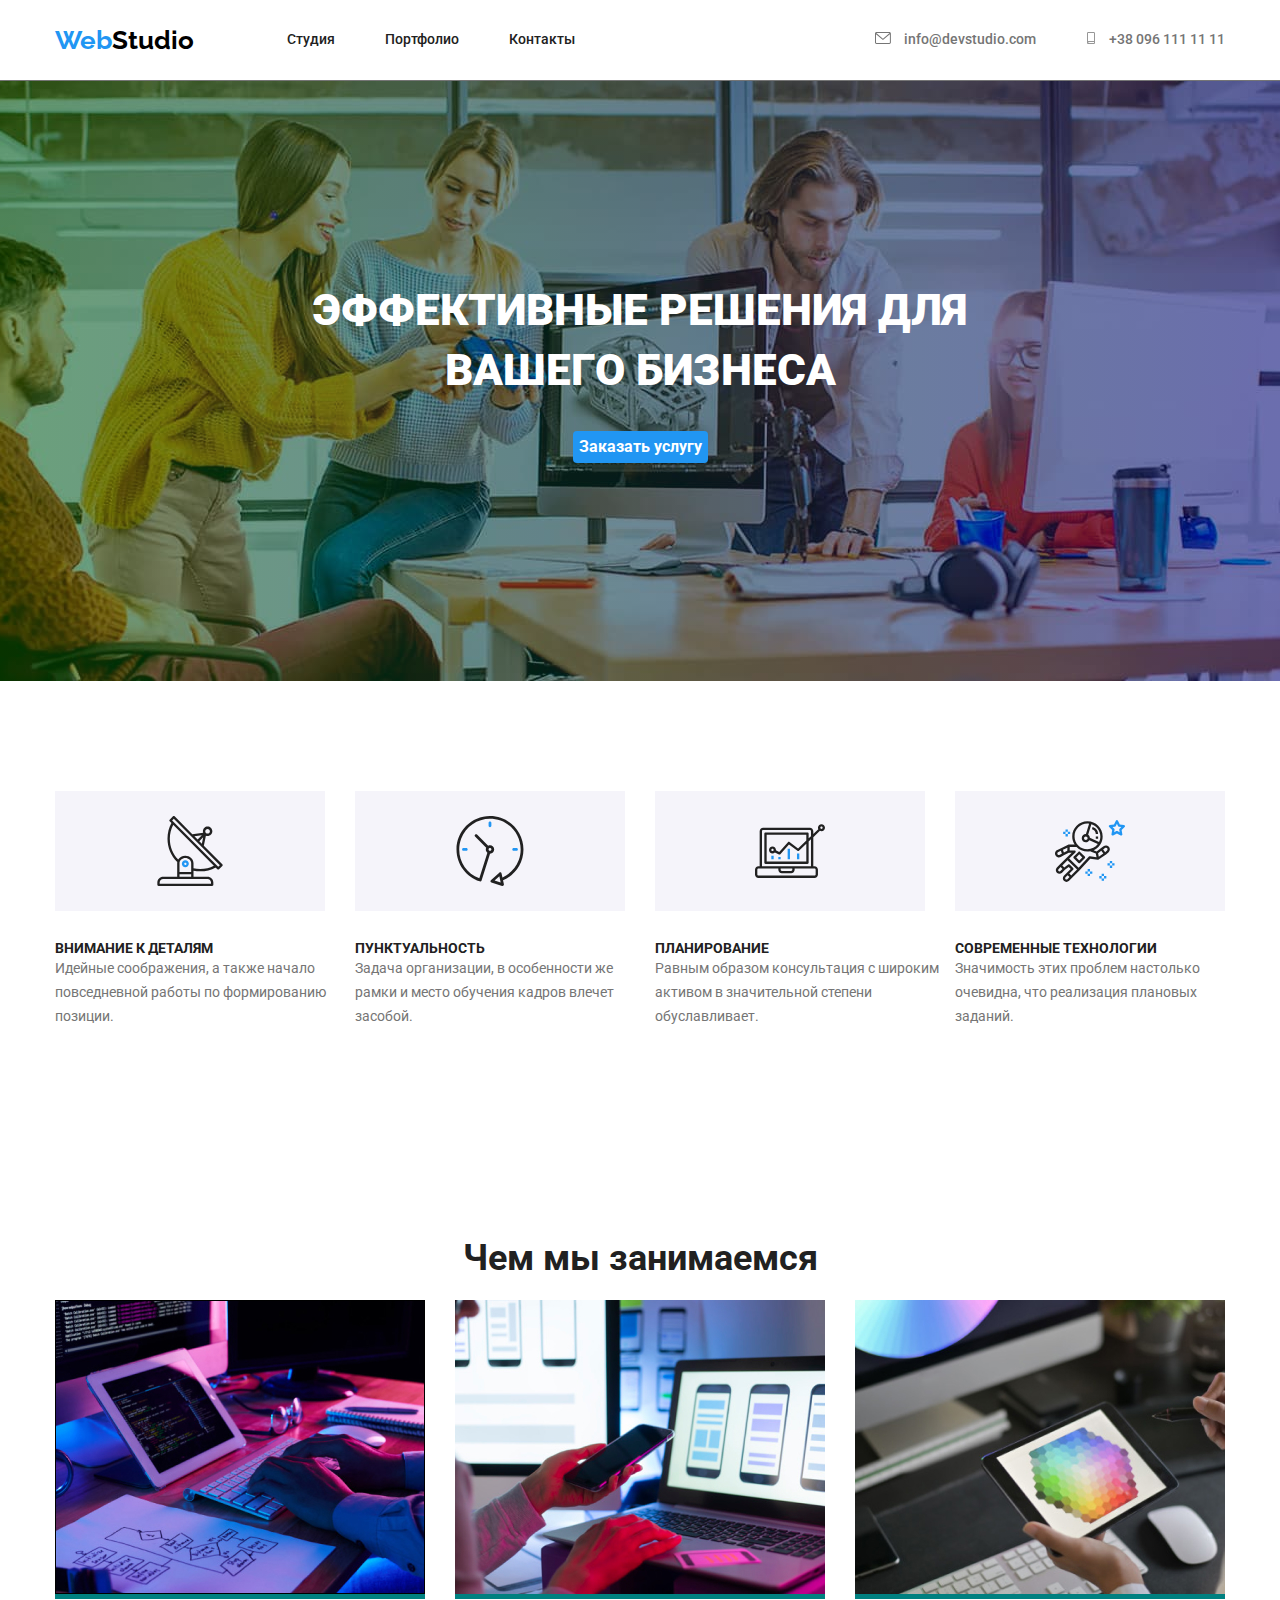
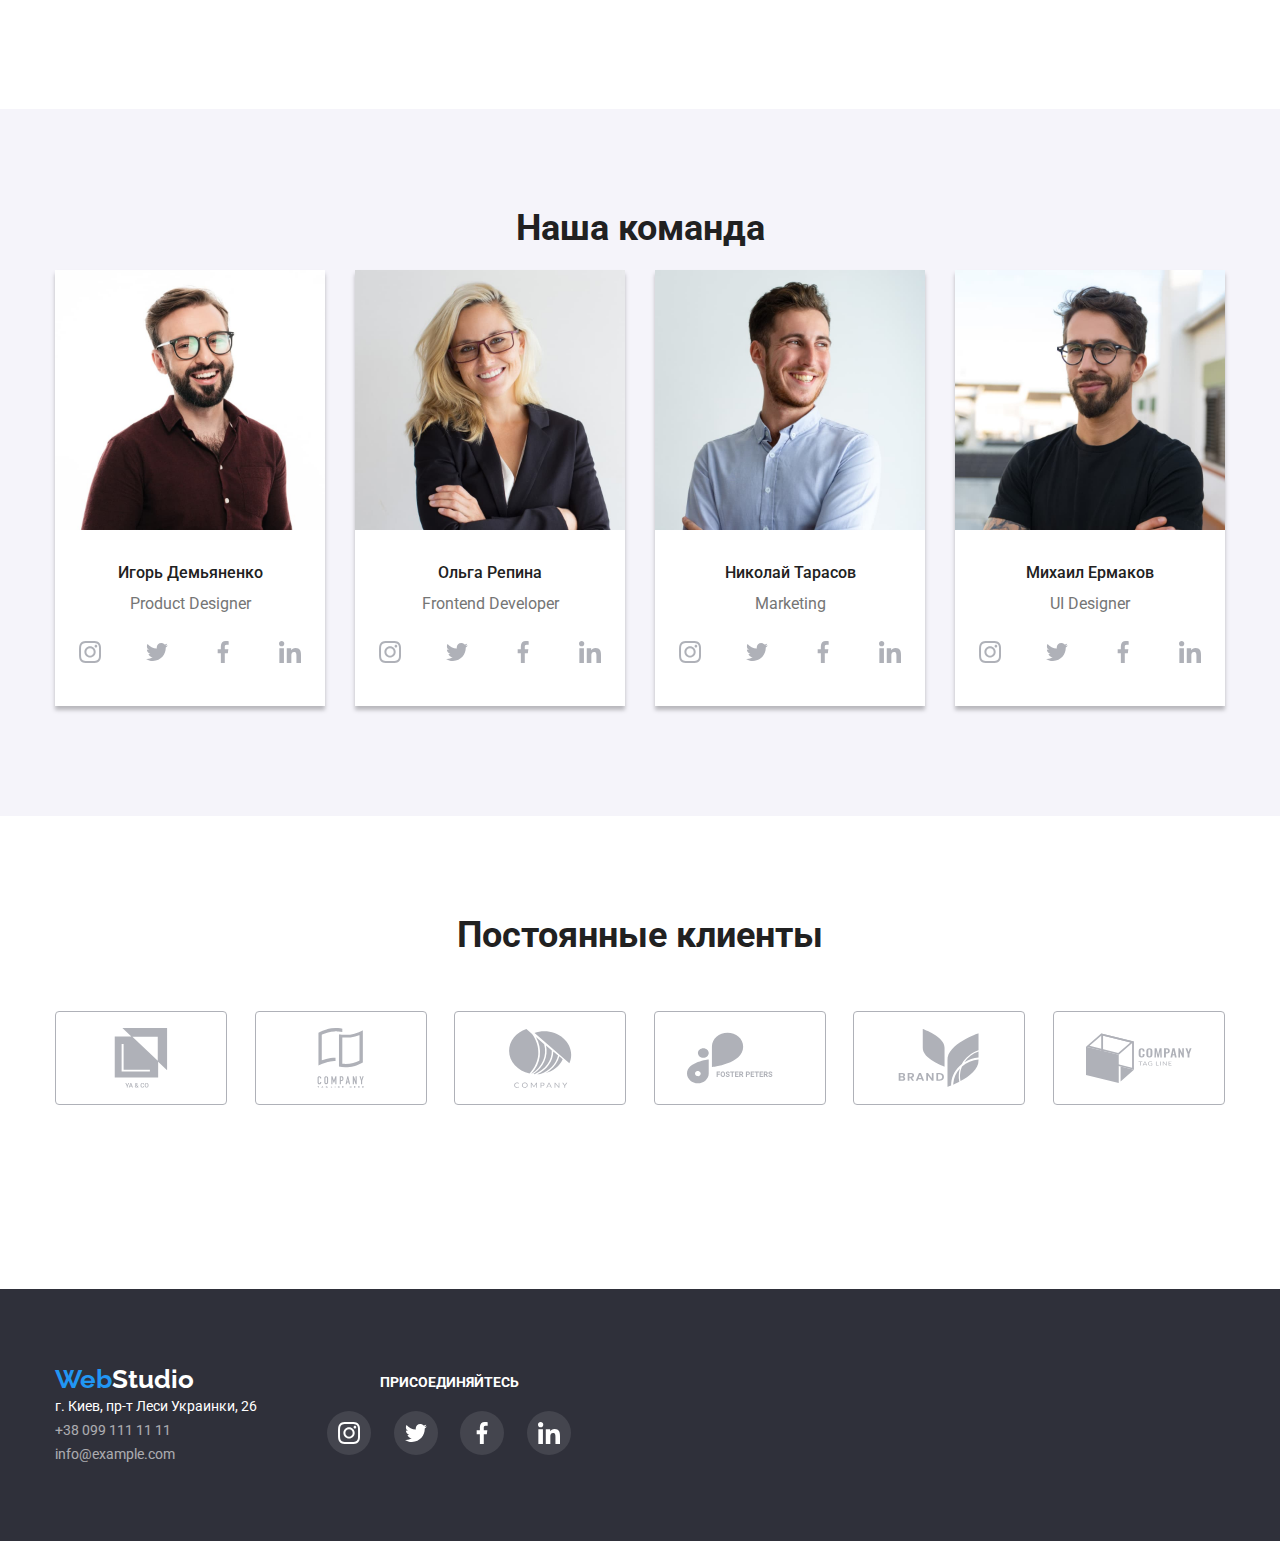
<file: go-it-practice-hometask#4.1 - sprite/index.html>
<!DOCTYPE html>
<html lang="ru">

<head>
    <meta charset="UTF-8">
    <meta http-equiv="X-UA-Compatible" content="IE=edge">
    <meta name="viewport" content="width=device-width, initial-scale=1.0">
    <title>WebStudio-website</title>
    <link rel="preconnect" href="https://fonts.googleapis.com">
    <link rel="preconnect" href="https://fonts.gstatic.com" crossorigin>
    <link
        href="https://fonts.googleapis.com/css2?family=Raleway:wght@700&family=Roboto:wght@400;500;700;900&display=swap"
        rel="stylesheet">
    <link rel="stylesheet"
        href="https://cdnjs.cloudflare.com/ajax/libs/modern-normalize/1.1.0/modern-normalize.min.css">
    <link rel="stylesheet" href="./css/styles.css">
</head>

<body>

    <header class="page-header">
        <nav class="container main-nav">
            <a href="./index.html" class="logo"><span class="accent">Web</span>Studio</a>
            <ul class="site-nav list">
                <li class="item"><a href="index.html" class="link">Студия</a></li>
                <li class="item"><a href="portfolio.html" class="link">Портфолио</a></li>
                <li class="item"><a href="#" class="link">Контакты</a></li>
            </ul>

            <ul class="contact-nav list">
                <li class="item"><a href="#" class="link">
                    <svg class="mail-icon">
                        <use href="./images/symbol-defs.svg#envelope"></use>
                    </svg>
                        info@devstudio.com</a></li>
                <li class="item"><a href="#" class="link">
                    <svg class="phone-icon">
                        <use href="./images/symbol-defs.svg#smartphone"></use>
                    </svg>
                        +38 096 111 11 11</a></li>
            </ul>

        </nav>
    </header>

    <main>
        <section class="hero">
            <div class="title-button">
                <h1 class="hero-title">Эффективные решения для вашего бизнеса</h1>
                <button type="submit" class="hero-button">Заказать услугу</button>
            </div>
        </section>

        <!-- about us-->
        <section class="section">
            <div class="container">
                <ul class="about-list">
                    <li class="item">
                        <div class="icon-box">
                            <svg class="icon icon-antenna">
                                <use href="./images/symbol-defs.svg#antenna"></use>
                            </svg>
                        </div>
                        <h2 class="section-title heading">Внимание к деталям</h2>
                        <p class="description">Идейные соображения, а также начало повседневной работы по формированию
                            позиции.</p>
                    </li>

                    <li class="item">
                        <div class="icon-box">
                            <svg class="icon icon-clock">
                                <use href="./images/symbol-defs.svg#clock"></use>
                            </svg>
                        </div>
                        <h2 class="section-title heading">Пунктуальность</h2>
                        <p class="description">Задача организации, в особенности же рамки и место обучения кадров влечет
                            засобой.</p>
                    </li>
                    <li class="item">
                        <div class="icon-box">
                            <svg class="icon icon-diagram">
                                <use href="./images/symbol-defs.svg#diagram"></use>
                            </svg>
                        </div>
                        <h2 class="section-title heading">Планирование</h2>
                        <p class="description">Равным образом консультация с широким активом в значительной степени
                            обуславливает.</p>
                    </li>
                    <li class="item">
                        <div class="icon-box">
                            <svg class="icon icon-astronaut">
                                <use href="./images/symbol-defs.svg#astronaut"></use>
                            </svg>
                        </div>
                        <h2 class="section-title heading">Современные технологии</h2>
                        <p class="description">Значимость этих проблем настолько очевидна, что реализация плановых
                            заданий.
                        </p>
                    </li>
                </ul>
            </div>
        </section>

        <!--activity photo-->
        <section class="section">
            <div class="container">
                <h2 class="section-title activity">Чем мы занимаемся</h2>
                <ul class="activity-list">
                    <li class="item">
                        <img src="./images/box1.jpg" alt="desktop" width="370">
                    </li>
                    <li class="item">
                        <img src="./images/box2.jpg" alt="smartphone" width="370">
                    </li>
                    <li class="item">
                        <img src="./images/box3.jpg" alt="tablet" width="370">
                    </li>
                </ul>
            </div>
        </section>

        <!--our team-->
        <!-- social media buttons svg -->

        <section class="section team-box">
            <div class="container">
                <h2 class="section-title team">Наша команда</h2>
                <ul class="team-list">
                    <li class="item">
                        <img src="./images/product-designer.jpg" alt="дизайнер-продукта-мужчина" width="270">
                        <p class="member-name">Игорь Демьяненко</p>
                        <p class="job-title">Product Designer</p>
                        <ul class="social-media-block">
                            <li><a href="" class="smb-link">
                                    <svg class="link-icon">
                                        <use href="./images/symbol-defs.svg#instagram"></use>
                                    </svg>
                                </a></li>
                            <li><a href="" class="smb-link">
                                    <svg class="link-icon">
                                        <use href="./images/symbol-defs.svg#twitter"></use>
                                    </svg>
                                </a></li>
                            <li><a href="" class="smb-link">
                                    <svg class="link-icon">
                                        <use href="./images/symbol-defs.svg#facebook"></use>
                                    </svg>
                                </a></li>
                            <li><a href="" class="smb-link">
                                    <svg class="link-icon">
                                        <use href="./images/symbol-defs.svg#linkedin"></use>
                                    </svg>
                                </a></li>
                        </ul>
                    </li>
                    <li class="item">
                        <img src="./images/frontend-developer.jpg" alt="фронтэнд-разработчик-женщина" width="270">
                        <p class="member-name">Ольга Репина</p>
                        <p class="job-title">Frontend Developer</p>
                        <ul class="social-media-block">
                            <li><a href="" class="smb-link">
                                    <svg class="link-icon">
                                        <use href="./images/symbol-defs.svg#instagram"></use>
                                    </svg>
                                </a></li>
                            <li><a href="" class="smb-link">
                                    <svg class="link-icon">
                                        <use href="./images/symbol-defs.svg#twitter"></use>
                                    </svg>
                                </a></li>
                            <li><a href="" class="smb-link">
                                    <svg class="link-icon">
                                        <use href="./images/symbol-defs.svg#facebook"></use>
                                    </svg>
                                </a></li>
                            <li><a href="" class="smb-link">
                                    <svg class="link-icon">
                                        <use href="./images/symbol-defs.svg#linkedin"></use>
                                    </svg>
                                </a></li>
                        </ul>
                    </li>
                    <li class="item">
                        <img src="./images/marketing.jpg" alt="маркетинг-мужчина" width="270">
                        <p class="member-name">Николай Тарасов</p>
                        <p class="job-title">Marketing</p>
                        <ul class="social-media-block">
                            <li><a href="" class="smb-link">
                                    <svg class="link-icon">
                                        <use href="./images/symbol-defs.svg#instagram"></use>
                                    </svg>
                                </a></li>
                            <li><a href="" class="smb-link">
                                    <svg class="link-icon">
                                        <use href="./images/symbol-defs.svg#twitter"></use>
                                    </svg>
                                </a></li>
                            <li><a href="" class="smb-link">
                                    <svg class="link-icon">
                                        <use href="./images/symbol-defs.svg#facebook"></use>
                                    </svg>
                                </a></li>
                            <li><a href="" class="smb-link">
                                    <svg class="link-icon">
                                        <use href="./images/symbol-defs.svg#linkedin"></use>
                                    </svg>
                                </a></li>
                        </ul>
                    </li>
                    <li class="item">
                        <img src="./images/ui-designer.jpg" alt="ю-ай-дизайнер-мужчина" width="270">
                        <p class="member-name">Михаил Ермаков</p>
                        <p class="job-title">UI Designer</p>
                        <ul class="social-media-block">
                            <li><a href="" class="smb-link">
                                    <svg class="link-icon">
                                        <use href="./images/symbol-defs.svg#instagram"></use>
                                    </svg>
                                </a></li>
                            <li><a href="" class="smb-link">
                                    <svg class="link-icon">
                                        <use href="./images/symbol-defs.svg#twitter"></use>
                                    </svg>
                                </a></li>
                            <li><a href="" class="smb-link">
                                    <svg class="link-icon">
                                        <use href="./images/symbol-defs.svg#facebook"></use>
                                    </svg>
                                </a></li>
                            <li><a href="" class="smb-link">
                                    <svg class="link-icon">
                                        <use href="./images/symbol-defs.svg#linkedin"></use>
                                    </svg>
                                </a></li>
                        </ul>
                    </li>
                </ul>
            </div>
        </section>

        <!-- constant clients links -->
        <section class="section constant-clients">
            <div class="container">
                <h2 class="section-title clients">Постоянные клиенты</h2>
                <ul class="constant-clients-block">
                    <li><a href="" class="ccb-link">
                            <svg class="clients-icon">
                                <use href="./images/symbol-defs.svg#client-logo-1"></use>
                            </svg>
                        </a></li>
                    <li><a href="" class="ccb-link">
                            <svg class="clients-icon">
                                <use href="./images/symbol-defs.svg#client-logo-2"></use>
                            </svg>
                        </a></li>
                    <li><a href="" class="ccb-link">
                            <svg class="clients-icon">
                                <use href="./images/symbol-defs.svg#client-logo-3"></use>
                            </svg>
                        </a></li>
                    <li><a href="" class="ccb-link">
                            <svg class="clients-icon">
                                <use href="./images/symbol-defs.svg#client-logo-4"></use>
                            </svg>
                        </a></li>
                    <li><a href="" class="ccb-link">
                            <svg class="clients-icon">
                                <use href="./images/symbol-defs.svg#client-logo-5"></use>
                            </svg>
                        </a></li>
                    <li><a href="" class="ccb-link">
                            <svg class="clients-icon">
                                <use href="./images/symbol-defs.svg#client-logo-6"></use>
                            </svg>
                        </a></li>
                </ul>
                </li>
    </main>

    <footer class="page-footer">
        <div class="footer-container">
            <div class="address-info">
                <a href="#" class="footer-logo"><span class="accent">Web</span>Studio</a>
                <address class="footer-address">
                    г. Киев, пр-т Леси Украинки, 26<br>
                    <a href="+380991111111" class="footer-telephone">
                        +38 099 111 11 11</a><br>
                    <a href="mailto:info@example.com" class="footer-mail">info@example.com</a>
                </address>
            </div>
            <div class="footer-social-media-block">
                <p class="join-title">Присоединяйтесь</p>
                <ul class="f-social-media-block">
                    <li><a href="" class="f-smb-link">
                            <svg class="f-link-icon">
                                <use href="./images/symbol-defs.svg#instagram"></use>
                            </svg>
                        </a></li>
                    <li><a href="" class="f-smb-link">
                            <svg class="f-link-icon">
                                <use href="./images/symbol-defs.svg#twitter"></use>
                            </svg>
                        </a></li>
                    <li><a href="" class="f-smb-link">
                            <svg class="f-link-icon">
                                <use href="./images/symbol-defs.svg#facebook"></use>
                            </svg>
                        </a></li>
                    <li><a href="" class="f-smb-link">
                            <svg class="f-link-icon">
                                <use href="./images/symbol-defs.svg#linkedin"></use>
                            </svg>
                        </a></li>
                </ul>
            </div>
        </div>
    </footer>


</body>

</html>
</file>
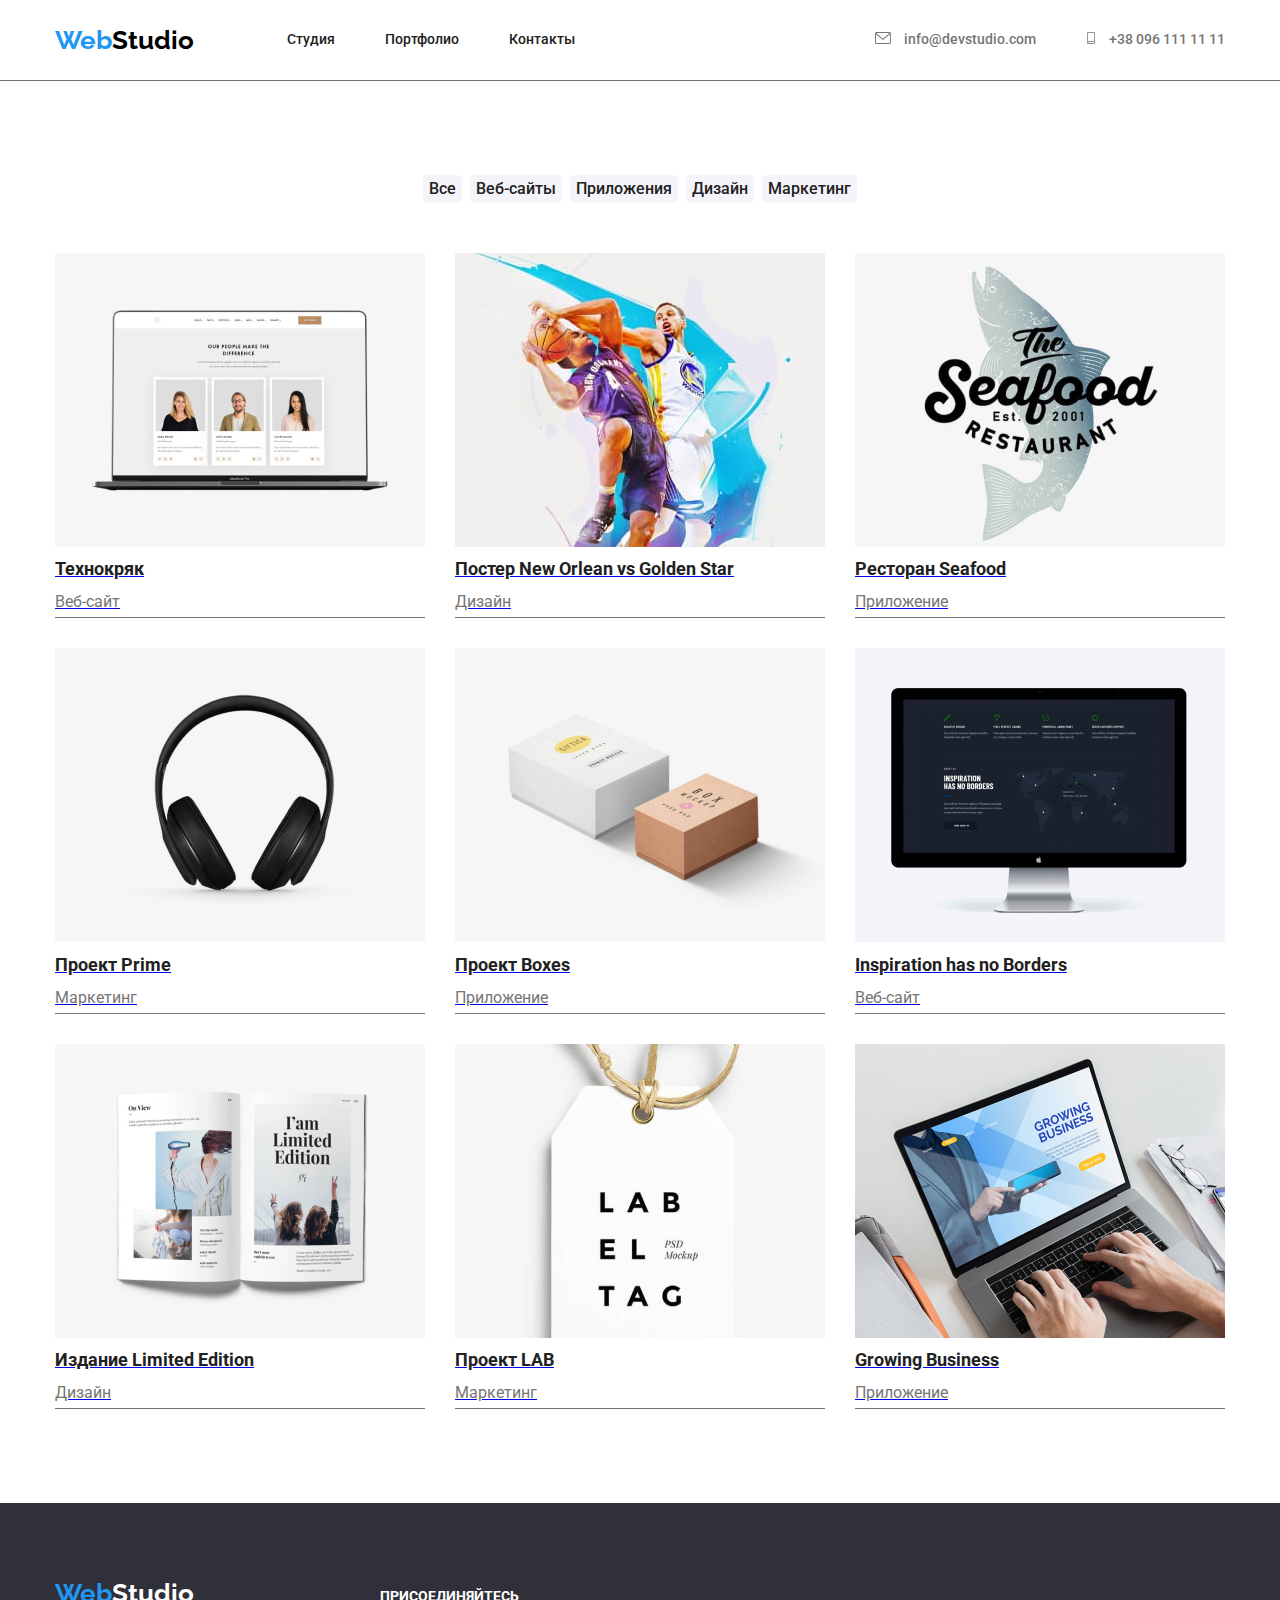
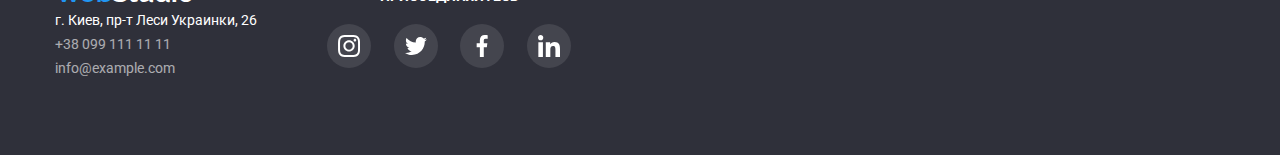
<file: go-it-practice-hometask#4.1 - sprite/portfolio.html>
<!DOCTYPE html>
<html lang="ru">

<head>
    <meta charset="UTF-8">
    <meta http-equiv="X-UA-Compatible" content="IE=edge">
    <meta name="viewport" content="width=device-width, initial-scale=1.0">
    <title>WebStudio-website</title>
    <link rel="preconnect" href="https://fonts.googleapis.com">
    <link rel="preconnect" href="https://fonts.gstatic.com" crossorigin>
    <link
        href="https://fonts.googleapis.com/css2?family=Raleway:wght@700&family=Roboto:wght@400;500;700;900&display=swap"
        rel="stylesheet">
    <link rel="stylesheet"
        href="https://cdnjs.cloudflare.com/ajax/libs/modern-normalize/1.1.0/modern-normalize.min.css">
    <link rel="stylesheet" href="./css/styles.css">
</head>

<body>

    <header class="page-header">
        <nav class="container main-nav">
            <a href="./index.html" class="logo"><span class="accent">Web</span>Studio</a>
            <ul class="site-nav list">
                <li class="item"><a href="index.html" class="link">Студия</a></li>
                <li class="item"><a href="portfolio.html" class="link">Портфолио</a></li>
                <li class="item"><a href="#" class="link">Контакты</a></li>
            </ul>

            <ul class="contact-nav list">
                <li class="item"><a href="#" class="link">
                    <svg class="mail-icon">
                        <use href="./images/symbol-defs.svg#envelope"></use>
                    </svg>
                        info@devstudio.com</a></li>
                <li class="item"><a href="#" class="link">
                    <svg class="phone-icon">
                        <use href="./images/symbol-defs.svg#smartphone"></use>
                    </svg>
                        +38 096 111 11 11</a></li>
            </ul>

        </nav>
    </header>

    <!-- Portfolio page -->
    <!-- Our proposals -->
    <main class="portfolio-page">
        <section class="variants">
            <div class="container">
                <ul class="variants-list">
                    <li class="item">
                        <button type="button" class="button">Все</button>
                    </li>
                    <li class="item">
                        <button type="button" class="button">Веб-сайты</button>
                    </li>
                    <li class="item">
                        <button type="button" class="button">Приложения</button>
                    </li>
                    <li class="item">
                        <button type="button" class="button">Дизайн</button>
                    </li>
                    <li class="item">
                        <button type="button" class="button">Маркетинг</button>
                    </li>
                </ul>
            </div>
        </section>

        <!-- Our projects -->
        <section class="projects">
            <div class="container">
                <ul class="project-list">
                    <li class="item">
                        <div class="project-list-border">
                            <a class="picture-link" href="../html-link.htm"><img src="./images/1-techno.jpg"
                                    alt="Ноутбук с профилями" width="370" height="294">
                                <h1 class="company-title">Технокряк</h1>
                                <p class="project-title">Веб-сайт</p>
                            </a>
                        </div>
                    </li>
                    <li class="item">
                        <div class="project-list-border">
                            <a class="picture-link" href="../html-link.htm"><img src="./images/2-poster.jpg"
                                    alt="Постер с баскетболистами" width="370" height="294">
                                <h1 class="company-title">Постер New Orlean vs Golden Star</h1>
                                <p class="project-title">Дизайн</p>
                            </a>
                        </div>
                    </li>
                    <li class="item">
                        <div class="project-list-border">
                            <a class="picture-link" href="../html-link.htm"><img src="./images/3-seafood.jpg"
                                    alt="Ресторан морепродукты" width="370" height="294">
                                <h1 class="company-title">Ресторан Seafood</h1>
                                <p class="project-title">Приложение</p>
                            </a>
                        </div>
                    </li>
                    <li class="item">
                        <div class="project-list-border">
                            <a class="picture-link" href="../html-link.htm"><img src="./images/4-prime.jpg"
                                    alt="Беспроводные наушники" width="370" height="294">
                                <h1 class="company-title">Проект Prime</h1>
                                <p class="project-title">Маркетинг</p>
                            </a>
                        </div>
                    </li>
                    <li class="item">
                        <div class="project-list-border">
                            <a class="picture-link" href="../html-link.htm"><img src="./images/5-boxes.jpg"
                                    alt="Картонные коробки" width="370" height="294">
                                <h1 class="company-title">Проект Boxes</h1>
                                <p class="project-title">Приложение</p>
                            </a>
                        </div>
                    </li>
                    <li class="item">
                        <div class="project-list-border">
                            <a class="picture-link" href="../html-link.htm"><img src="./images/6-inspiration.jpg"
                                    alt="Монитор компьютера" width="370" height="294">
                                <h1 class="company-title">Inspiration has no Borders</h1>
                                <p class="project-title">Веб-сайт</p>
                            </a>
                        </div>
                    </li>
                    <li class="item">
                        <div class="project-list-border">
                            <a class="picture-link" href="../html-link.htm"><img src="./images/7-limited-edition.jpg"
                                    alt="Книга издательства" width="370" height="294">
                                <h1 class="company-title">Издание Limited Edition</h1>
                                <p class="project-title">Дизайн</p>
                            </a>
                        </div>
                    </li>
                    <li class="item">
                        <div class="project-list-border">
                            <a class="picture-link" href="../html-link.htm"><img src="./images/8-lab.jpg" alt="Этикетка"
                                    width="370" height="294">
                                <h1 class="company-title">Проект LAB</h1>
                                <p class="project-title">Маркетинг</p>
                            </a>
                        </div>
                    </li>
                    <li class="item">
                        <div class="project-list-border">
                            <a class="picture-link" href="../html-link.htm"><img src="./images/9-growing.jpg"
                                    alt="Печатающий на ноутбуке" width="370" height="294">
                                <h1 class="company-title">Growing Business</h1>
                                <p class="project-title">Приложение</p>
                            </a>
                        </div>
                    </li>
                </ul>
            </div>
        </section>
    </main>

    <footer class="page-footer">
        <div class="footer-container">
            <div class="address-info">
            <a href="#" class="footer-logo"><span class="accent">Web</span>Studio</a>
            <address class="footer-address">
                г. Киев, пр-т Леси Украинки, 26<br>
                <a href="+380991111111" class="footer-telephone">
                    +38 099 111 11 11</a><br>
                <a href="mailto:info@example.com" class="footer-mail">info@example.com</a>
            </address>
            </div>
            <div class="footer-social-media-block">
                <p class="join-title">Присоединяйтесь</p>
                <ul class="f-social-media-block">
                    <li><a href="" class="f-smb-link">
                            <svg class="f-link-icon">
                                <use href="./images/symbol-defs.svg#instagram"></use>
                            </svg>
                        </a></li>
                    <li><a href="" class="f-smb-link">
                            <svg class="f-link-icon">
                                <use href="./images/symbol-defs.svg#twitter"></use>
                            </svg>
                        </a></li>
                    <li><a href="" class="f-smb-link">
                            <svg class="f-link-icon">
                                <use href="./images/symbol-defs.svg#facebook"></use>
                            </svg>
                        </a></li>
                    <li><a href="" class="f-smb-link">
                            <svg class="f-link-icon">
                                <use href="./images/symbol-defs.svg#linkedin"></use>
                            </svg>
                        </a></li>
                </ul>
            </div>
        </div>
    </footer>

</body>

</html>
</file>
<file: go-it-practice-hometask#4.1 - sprite/css/styles.css>
:root {
    --primary-text-color: #757575;
    --title-text-color: #212121;
    --accent-color: #2196F3;
    --reverse-text-color: #FFFFFF;
    --hero-footer-background-color: #2F303A;
    --button-color: #F5F4FA;


    /* Fonts */
    /* font-family: 'Raleway', sans-serif; */
    /* font-family: 'Roboto', sans-serif; */
}

html {
    box-sizing: border-box;
}

*,
*::before,
*::after {
  box-sizing: inherit;
}

body {
    margin: 0;
    background-color: var(--reverse-text-color);
    color: var(--primary-text-color);

    font-family: 'Roboto', sans-serif;
}

.list {
    margin: 0;
    padding: 0;
    list-style: none;
}
/* Logo */

/* logo nav */

.logo {
    color: #000000;
    font-family: 'Raleway', sans-serif;
    font-weight: 700;
    font-size: 26px;
    line-height: 1.19;
    text-decoration: none;
}

.logo:hover,
.logo:focus {
    color: var(--accent-color);
}

.accent {
    color: var(--accent-color);
}


h1, h2, h3, h4, h5, h6, p {
    margin: 0;
}


/* site nav */
/* .link { */

.page-header {
    border-bottom: 1px solid var(--primary-text-color);
}

.main-nav {
    display: flex;
    align-items: center;
    /* justify-content: ; */
}

.site-nav {
    display: flex;
    margin-left: 93px;
}
/*.site-nav .item {
     outline: 2px solid red; */
    /* margin-right: 50px; 
} */

/* .site-nav .item:last-child { 
    margin-right: 0;
} */

/* .site-nav .item:not(:last-child) {
    margin-right: 50px;
} */

.site-nav .item +.item {
    margin-left: 50px;
}


.site-nav .link {
    display: block;
    padding-top: 32px;
    padding-bottom: 32px;

    color: var(--title-text-color);
    font-weight: 500;
    font-size: 14px;
    line-height: 1.14;
    text-decoration: none;
}

.site-nav .link.current {
    color: var(--accent-color);
}

/* Contact-nav */

.contact-nav {
    display: flex;
    margin-left: auto;
}

.contact-nav .item + .item {
    margin-left: 50px; 
}

/* .contact-nav .item:last-child { 
    margin-left: 0;
} */

/* .contact-nav li {
    outline: 2px solid red; */
    /* margin-right: 50px; 
} */


.contact-nav .link {
    display: block;
    padding-top: 32px;
    padding-bottom: 32px;

    color: var(--primary-text-color);
    font-weight: 500;
    font-size: 14px;
    line-height: 1.14;
    text-decoration: none;
}



/* .icon-envelope::before {
    display: inline-block;
    content: '';
    background-image: url(../images/envelope.svg);
    background-repeat: no-repeat;
    background-size: contain;
    width: 16px;
    height: 12px;
    margin-right: 10px;
    /* outline: 2px solid red; */
/* } */ 

/* .icon-smartphone::before {
    display: inline-block;
    content: '';
    background-image: url(../images/smartphone.svg);
    background-repeat: no-repeat;
    background-size: contain;
    background-position: center;
    width: 10px;
    height: 12px;
    margin-right: 10px;
    /* outline: 2px solid red; */
/* } */

.mail-icon {
    width: 16px;
    height: 12px;
    margin-right: 10px;
    fill: currentColor;
}

.phone-icon {
    width: 10px;
    height: 12px;
    margin-right: 10px;
    fill: currentColor;
}

.site-nav .link:hover,
.site-nav .link:focus {
    color: var(--accent-color);
}

.contact-nav .link:hover,
.contact-nav .link:focus {
    color: var(--accent-color);
    /* outline: 2px solid red; */
}

/* .mail-icon:hover, .phone-icon:hover {
    fill: var(--accent-color);
    
} */


/* hero */
.hero {
    max-width: 1600px;
    height: 600px;
    margin: 0 auto;
    background-color: var(--hero-footer-background-color);
    background-image: linear-gradient(
        to right, rgba(0, 255, 0, 0.2),
        rgba(0, 0, 255, 0.2)), url('../images/header-img.jpg');
    /* outline: 1px solid black; */
    background-repeat: no-repeat;
    background-size: cover;
    background-position: center;
    text-align: center;
}



    .hero-title {
    /* display: inline-block;
    width: 696px; */
    text-align: center;
    padding-top: 200px;
    color: var(--reverse-text-color);
    font-weight: 900;
    font-size: 44px;
    line-height: 1.36;
    text-transform: uppercase;
    /* outline: 2px solid red; */
    margin-bottom: 30px;
}


.hero-button {
    color: var(--reverse-text-color);
    background-color: var(--accent-color);
    font-weight: 700;
    font-size: 16px;
    line-height: 1.88;
    text-align: center;
    border: none;
    border-radius: 4px;
}

.hero-button:hover,
.hero-button:focus {
    color: var(--accent-color);
    background-color: var(--button-color);
}

.title-button {
    display: inline-block;
    box-sizing: content-box;
    width: 696px;
    height: 120px;
    /* outline: 1px solid violet; */
}
/* section */

.section-title {
    color: var(--title-text-color);
    font-weight: 700;
    font-size: 14px;
    line-height: 1.14;
}

/* about us */

.about-list {
    display: flex;
    justify-content: space-between;
    list-style: none;
}

/* .about-list .item {
    width: 270px;
    background-color: var(--button-color);
} */

.icon-box {
    display: flex;
    background-color: var(--button-color);
    width: 270px;
    height: 120px;
    align-items: center;
    margin-bottom: 30px;
    margin-right: 30px;
    /* outline: 1px solid violet; */
}

.icon {
    width: 70px;
    height: 70px;
    margin: 0 auto;
}

.icon:nth-child(3n) {
    margin-right: 0;
}

/* .about-list .item::before { */
    /* display: block; /*100% ширини* */
    /* content: ''; */
    /* width: 40px; */
    /* height: 120px;
    margin-bottom: 30px;
    background-color: var(--button-color); */
        /* background-size: contain; /if the icon is bigger in size than a container/ */
    /* background-repeat: no-repeat;
    background-position: center; */
    /* outline: 1px solid red; */
/* } */

/* variant nth-child without class
.list-item:nth-child(1)::before {
    background-image: url(../images/antenna\ 1.png);
} */

/* .icon {
    width: 70px;
    height: 70px;
} */

/* .icon-antenna::before {
    background-image: url('../images/antenna\ 1.png');
}

.icon-clock::before {
    background-image: url('../images/clock\ 1.png');
}

.icon-diagram::before {
    background-image: url('../images/diagram\ 1.png');
}

.icon-astronaut::before {
    background-image: url('../images/astronaut\ 1.png');
} */

.heading {
    text-transform: uppercase;
}

.description {
    color: var(--primary-text-color);
    font-weight: 400;
    font-size: 14px;
    line-height: 1.71;
}


/* activity photo */

.activity {
    color: var(--title-text-color);
    font-weight: 700;
    font-size: 36px;
    line-height: 1.43;
    text-align: center;
    /* outline: 1px solid red; */
}

.activity-list {
    list-style: none;
    display: flex;
    justify-content: space-between;
}

.activity-list .item {
    flex-wrap: wrap;
    background-color: teal;
    margin-right: 30px;
}

.activity-list .item:nth-child(3n) {
    margin-right: 0;
}

/* our team members */
.team-box {
    background-color: var(--button-color);
}

.team {
    color: var(--title-text-color);
    font-weight: 700;
    font-size: 36px;
    line-height: 1.43;
    text-align: center;
    /* outline: 1px solid red; */
}

.team-list {
    list-style: none;
    display: flex;
    justify-content: space-between;
}

.team-list .item {
    margin-right: 30px;
    background-color: var(--reverse-text-color);
    text-align: center;
    padding-bottom: 30px;
    box-shadow: 0px 4px 4px 0px rgba(0, 0, 0, 0.25);

}


/* Practice social media-icons
/* .team-list .item::after {
    display: block; /*100% ширини* */
    /* content: '';
    width: 206px;
    height: 44px;
    margin: 0 auto;  
    /* outline: 1px solid red; */
/* }  */


.member-name {
    color: var(--title-text-color);
    font-weight: 500;
    font-size: 16px;
    line-height: 1.18;
    padding-top: 30px;
    margin-bottom: 10px;
}

.job-title {
    color: var(--primary-text-color);
    font-weight: 400;
    font-size: 16px;
    line-height: 1.35;
    margin-bottom: 15px;
}

/* Our team Social media icons block */

.social-media-block {
    display: flex;
    justify-content: space-between;
    width: 244px;
    height: 46px;
    padding: 0;
    margin: 0 auto;
    /* outline: 1px solid green; */
    list-style: none;
}

.smb-link {
    display: flex;
    justify-content: center;
    align-items: center;
    width: 44px;
    height: 44px;
    /* outline: 1px dashed green; */
    border-radius: 50%;
    fill: rgba(175, 177, 184, 1); 
    }

.smb-link:hover {
    background-color: rgba(33, 150, 243, 1);
    fill: var(--reverse-text-color);
}

.link-icon {
    width: 22px;
    height: 22px;
    /* outline: 1px dashed green; */
}

/* .link-icon:hover {
    fill: var(--reverse-text-color);
} */


/* constant clients links*/


.clients {
    color: var(--title-text-color);
    font-weight: 700;
    font-size: 36px;
    line-height: 1.43;
    text-align: center;
    margin-bottom: 50px;
    /* outline: 1px solid red; */
}

.constant-clients-block {
    list-style: none;
    display: flex;
    justify-content: space-between;
    height: 184px;
    padding: 0;
    margin: 0 auto;
    /* outline: 1px dashed red; */
}

.ccb-link {
    display: flex;
    justify-content: center;
    align-items: center;
    width: 170px;
    height: 92px;
    fill: rgba(175, 177, 184, 1);
    border: 1px solid rgba(175, 177, 184, 1);
    border-radius: 4px;
}


.ccb-link:hover {
    fill: var(--accent-color);
    border: 1px solid var(--accent-color);
}



.clients-icon {
    width: 106px;
    height: 60px;
    color: rgba(175, 177, 184, 1);
}

.clients-icon:hover {
    width: 106px;
    height: 60px;
    color: rgba(175, 177, 184, 1);
}

/* page footer */

.page-footer {
    background-color: var(--hero-footer-background-color);
}

.footer-container {
    max-width: 1170px;
    height: 252px;
    padding: 0 15px;
    margin: 0 auto;
    box-sizing: content-box;
    display:flex;
    align-items: center;
}

.address-info {
    margin-right: 70px;
}


.footer-logo {
    color: var(--reverse-text-color);
    font-family: 'Raleway';
    font-weight: 700;
    font-size: 26px;
    line-height: 1.19;
    text-decoration: none;
}

.footer-logo:hover,
.footer-logo:focus {
    color: var(--accent-color);
}

.footer-address,
.footer-telephone,
.footer-mail {
    color: var(--reverse-text-color);
    font-weight: 400;
    font-size: 14px;
    line-height: 1.71;
    text-decoration: none;
    font-style: normal;
}

.footer-telephone,
.footer-mail {
    opacity: 60%;
}


/* footer social media block */

.join-title {
    color: var(--reverse-text-color);
    font-weight: 700;
    font-size: 14px;
    line-height: 1.17;
    margin-bottom: 20px;
    text-transform: uppercase;
    text-align: center;
}

.f-social-media-block {
    display: flex;
    justify-content: space-between;
    width: 244px;
    height: 46px;
    padding: 0;
    margin: 0 auto;
    list-style: none;
     /* outline: 1px solid green; */
}

.f-smb-link {
    display: flex;
    justify-content: center;
    align-items: center;
    width: 44px;
    height: 44px;
    border-radius: 50%;
    fill: var(--reverse-text-color);
    background: rgba(255, 255, 255, 0.1);
    /* outline: 1px dashed green; */
}

.f-smb-link:hover {
background-color: rgba(33, 150, 243, 1);
fill: var(--reverse-text-color);
}

.f-link-icon {
    width: 22px;
    height: 22px;
    /* outline: 1px dashed green; */
}

/* .f-link-icon:hover {
    fill: var(--reverse-text-color);
} */



/* Potfolio page */
.portfolio-page {
    margin-top: 94px;
    margin-bottom: 34px;
    /* outline: 2px dashed green; */
}

.variants {
    /* margin-top: 94px; */
    /* margin-bottom: 34px; */
    padding-bottom: 34px;
    /* outline: 2px dashed blue; */
}

.variants-list {
    list-style: none;
    display: flex;
    justify-content: center;
}

.variants-list .item {
    margin-right: 8px;
}

.variants-list .item:last-child {
    margin-right: 0;
}

/* our proposals buttons */

.button {
    color: var(--title-text-color);
    background-color: var(--button-color);
    font-family: inherit;
    font-weight: 500;
    font-size: 16px;
    line-height: 1.62;

    text-align: center;
    border: none;
    border-radius: 4px;
    cursor: pointer;
}

.button:hover,
.button:focus {
    color: var(--reverse-text-color);
    background-color: var(--accent-color);
}

/* All Lists according to site net */
/* ul li { 
    display: inline-block;
    margin-right: 30px;
} */

/* our projects */

.projects {
    margin-bottom: 94px;
    /* outline: 2px dashed blue; */
    /* background-color: teal; */ /*cекція змінює колір і це не показує вихід (-15px) марджининів за контейнер */
}


.project-list {
    list-style: none;
    display: flex;
    flex-wrap: wrap;
    margin: -15px;
    }

.project-list .item {
    width: 370px;
    margin: 15px;
    }

/* .project-list .item:nth-child(3n) {
        margin-right: 0;
    }
    
.project-list .item:nth-last-child(-n + 3) {
        margin-bottom: 0;
    } */


.company-title {
    color: var(--title-text-color);
    font-weight: 700;
    font-size: 18px;
    line-height: 2.0;
}

.project-title {
    color: var(--primary-text-color);
    font-weight: 400;
    font-size: 16px;
    line-height: 1.88;
}

.project-list-border:hover {
    opacity: 0.2;
}

/* log font color: #000000; */
/* title font color: #212121; */
/* paragraph font color #757575 */
/* header/footer background-color #2F303A */
/* white font color #FFFFFF */
/* Blue main page/button color #2196F3 */
/* Background section: #E5E5E5; */
/* Background team #F5F4FA */
/* footer 60% */

.project-list-border {
    border-bottom: 1px solid var(--primary-text-color);
}

/* Container item */

.container {
    /* width: 1600px; */
    max-width: 1170px;
    padding: 0 15px;
    margin: 0 auto;
    box-sizing: content-box;
    /* outline: 2px dashed tomato; */
}


.section {
    padding-top: 94px;
    padding-bottom: 94px;
    /* outline: 2px dashed blue; */
}

ul {
padding: 0;
}
</file>
